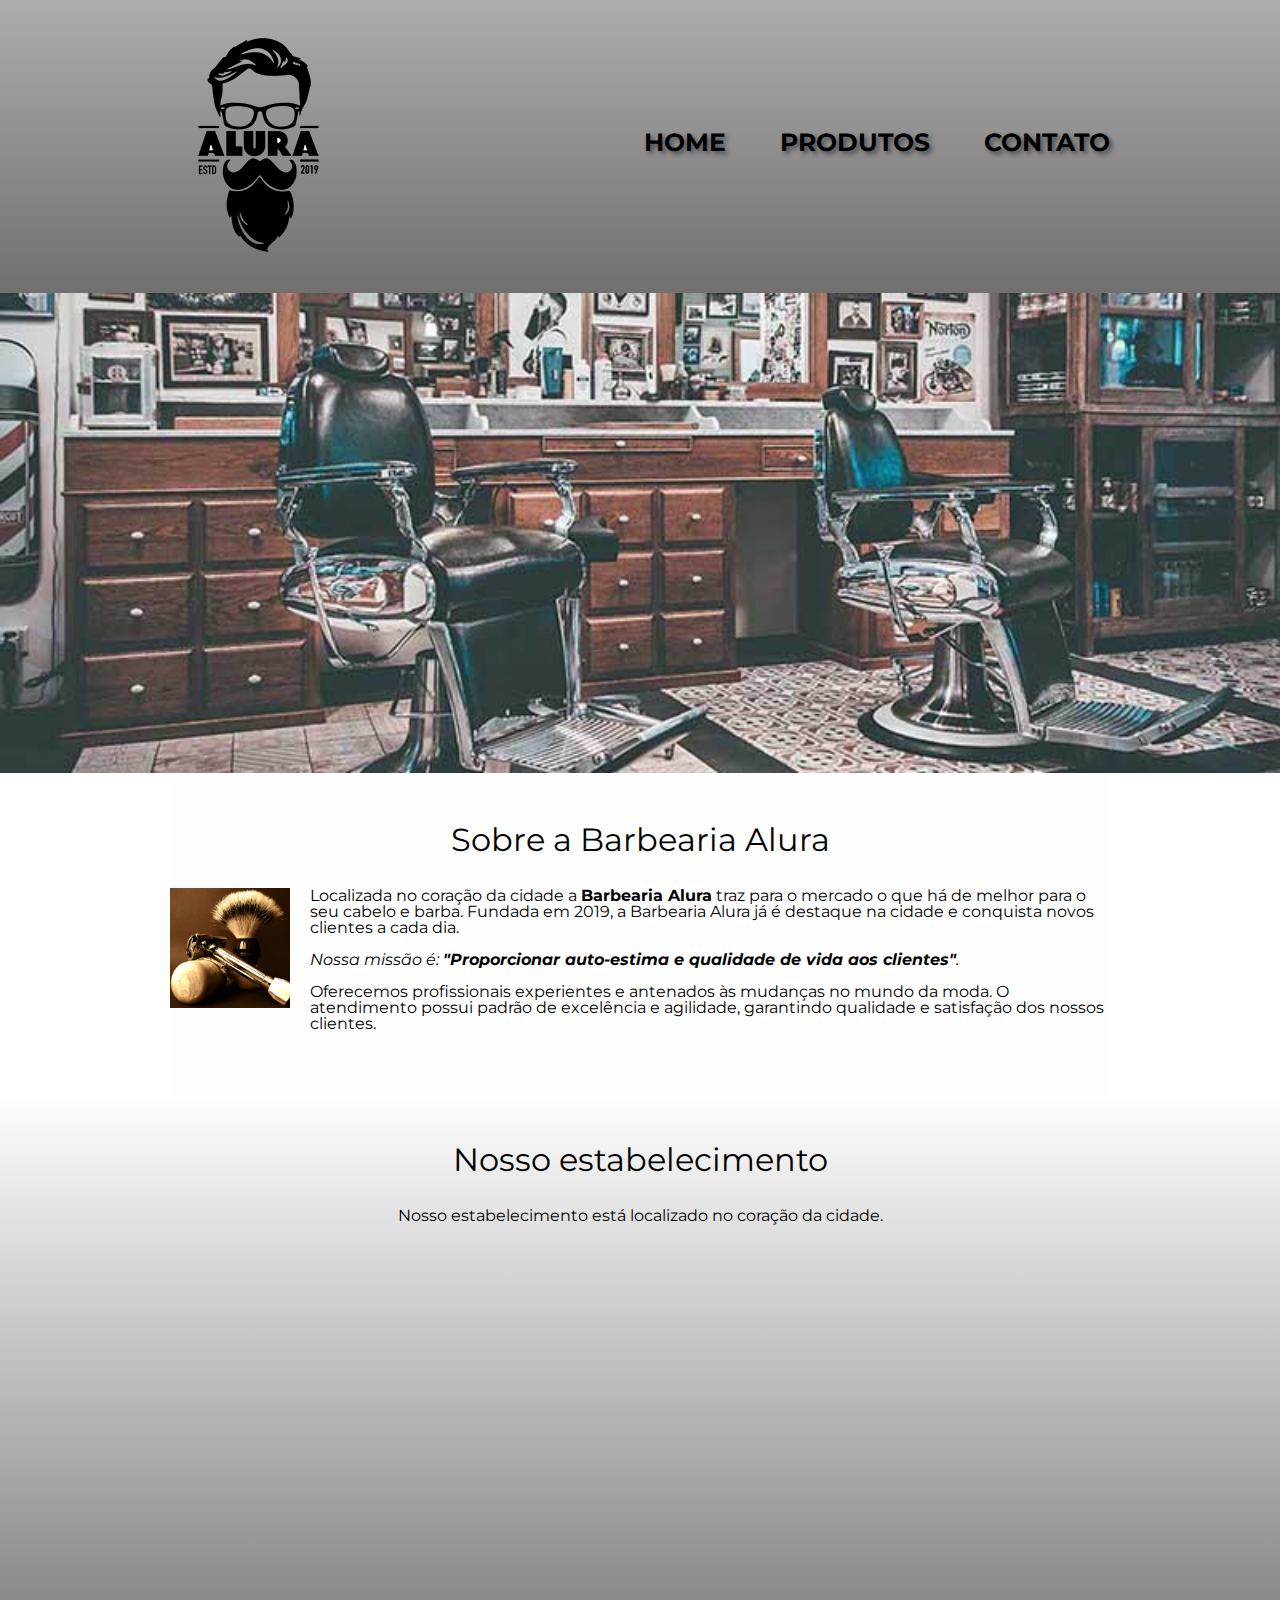
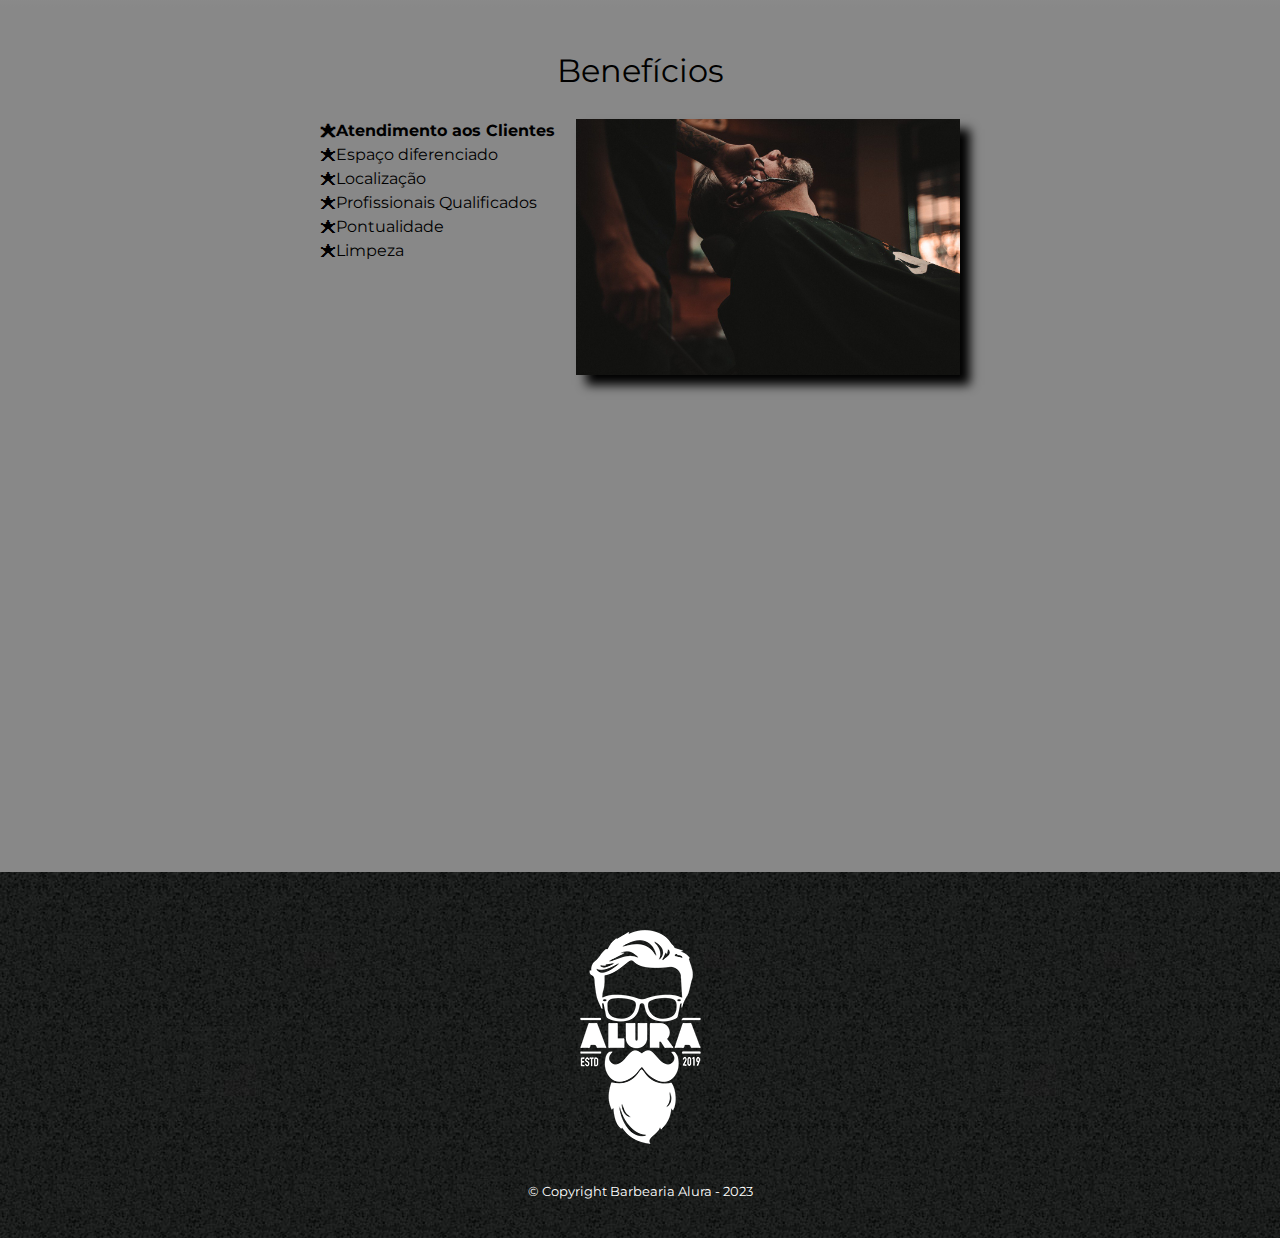
<file: index.html>
<!DOCTYPE html>
<html lang="pt-br">
	<head>
		<meta charset="UTF-8">
		<meta name="viewport" content="width=device-width">
		<title>Barbearia</title>

		<link rel="stylesheet" href="reset.css">
		<link rel="stylesheet" href="style.css">
		<link href="https://fonts.googleapis.com/css?family=Montserrat&display=swap" rel="stylesheet">
	</head>

	<body>
		<header>
			<div class="caixa">
				<h1><img class="logo" src="logo.png" alt="logo da barbearia" width="177" height="250"></h1>

				<nav>
					<ul>
						<li><a href="index.html">Home</a></li>
						<li><a href="produtos.html">Produtos</a></li>
						<li><a href="contato.html">Contato</a></li>
					</ul>
				</nav>
			</div>
		</header>

		<img class="banner" src="banner.jpg">

		<main>
			<section class="principal">
				<h2 class="titulo-principal">Sobre a Barbearia Alura</h2>

				<img class="utensilios" src="utensilios.jpg" alt="Utensilios de um barbeiro.">
		 
				<p>Localizada no coração da cidade a <strong>Barbearia Alura</strong> traz para o mercado o que há de melhor para o seu cabelo e barba. Fundada em 2019, a Barbearia Alura já é destaque na cidade e conquista novos clientes a cada dia.</p>

				<p id="missao"><em>Nossa missão é: <strong>"Proporcionar auto-estima e qualidade de vida aos clientes"</strong>.</em></p>

				<p>Oferecemos profissionais experientes e antenados às mudanças no mundo da moda. O atendimento possui padrão de excelência e agilidade, garantindo qualidade e satisfação dos nossos clientes.</p>
			</section>

			<section class="mapa">
				<h3 class="titulo-principal">Nosso estabelecimento</h3>
				<p>Nosso estabelecimento está localizado no coração da cidade.</p>

				<div class="mapa-conteudo">
					<iframe src="https://www.google.com/maps/embed?pb=!1m18!1m12!1m3!1d3656.4483278365396!2d-46.63466568562861!3d-23.588249068469487!2m3!1f0!2f0!3f0!3m2!1i1024!2i768!4f13.1!3m3!1m2!1s0x94ce5a2b2ed7f3a1%3A0xab35da2f5ca62674!2sCaelum!5e0!3m2!1spt-BR!2sbr!4v1568814489656!5m2!1spt-BR!2sbr" width="100%" height="300" frameborder="0" style="border:0;" allowfullscreen=""></iframe>
				</div>
			</section>

			<section class="beneficios">
				<h3 class="titulo-principal">Benefícios</h3>

				<div class="conteudo-beneficios">
					<ul class="lista-beneficios">
						<li class="itens">Atendimento aos Clientes</li>
						<li class="itens">Espaço diferenciado</li>
						<li class="itens">Localização</li>
						<li class="itens">Profissionais Qualificados</li>
						<li class="itens">Pontualidade</li>
						<li class="itens">Limpeza</li>
					</ul><img src="beneficios.jpg" class="imagem-beneficios">
				</div>

				<div class="video">
					<iframe width="100%" height="315" src="https://www.youtube.com/embed/wcVVXUV0YUY" frameborder="0" allow="accelerometer; autoplay; encrypted-media; gyroscope; picture-in-picture" allowfullscreen></iframe>
				</div>
			</section>
		</main>

		<footer>
			<img src="logo-branco.png">
			<p class="copyright">&copy; Copyright Barbearia Alura - 2023</p>
		</footer>
	</body>
</html>
</file>
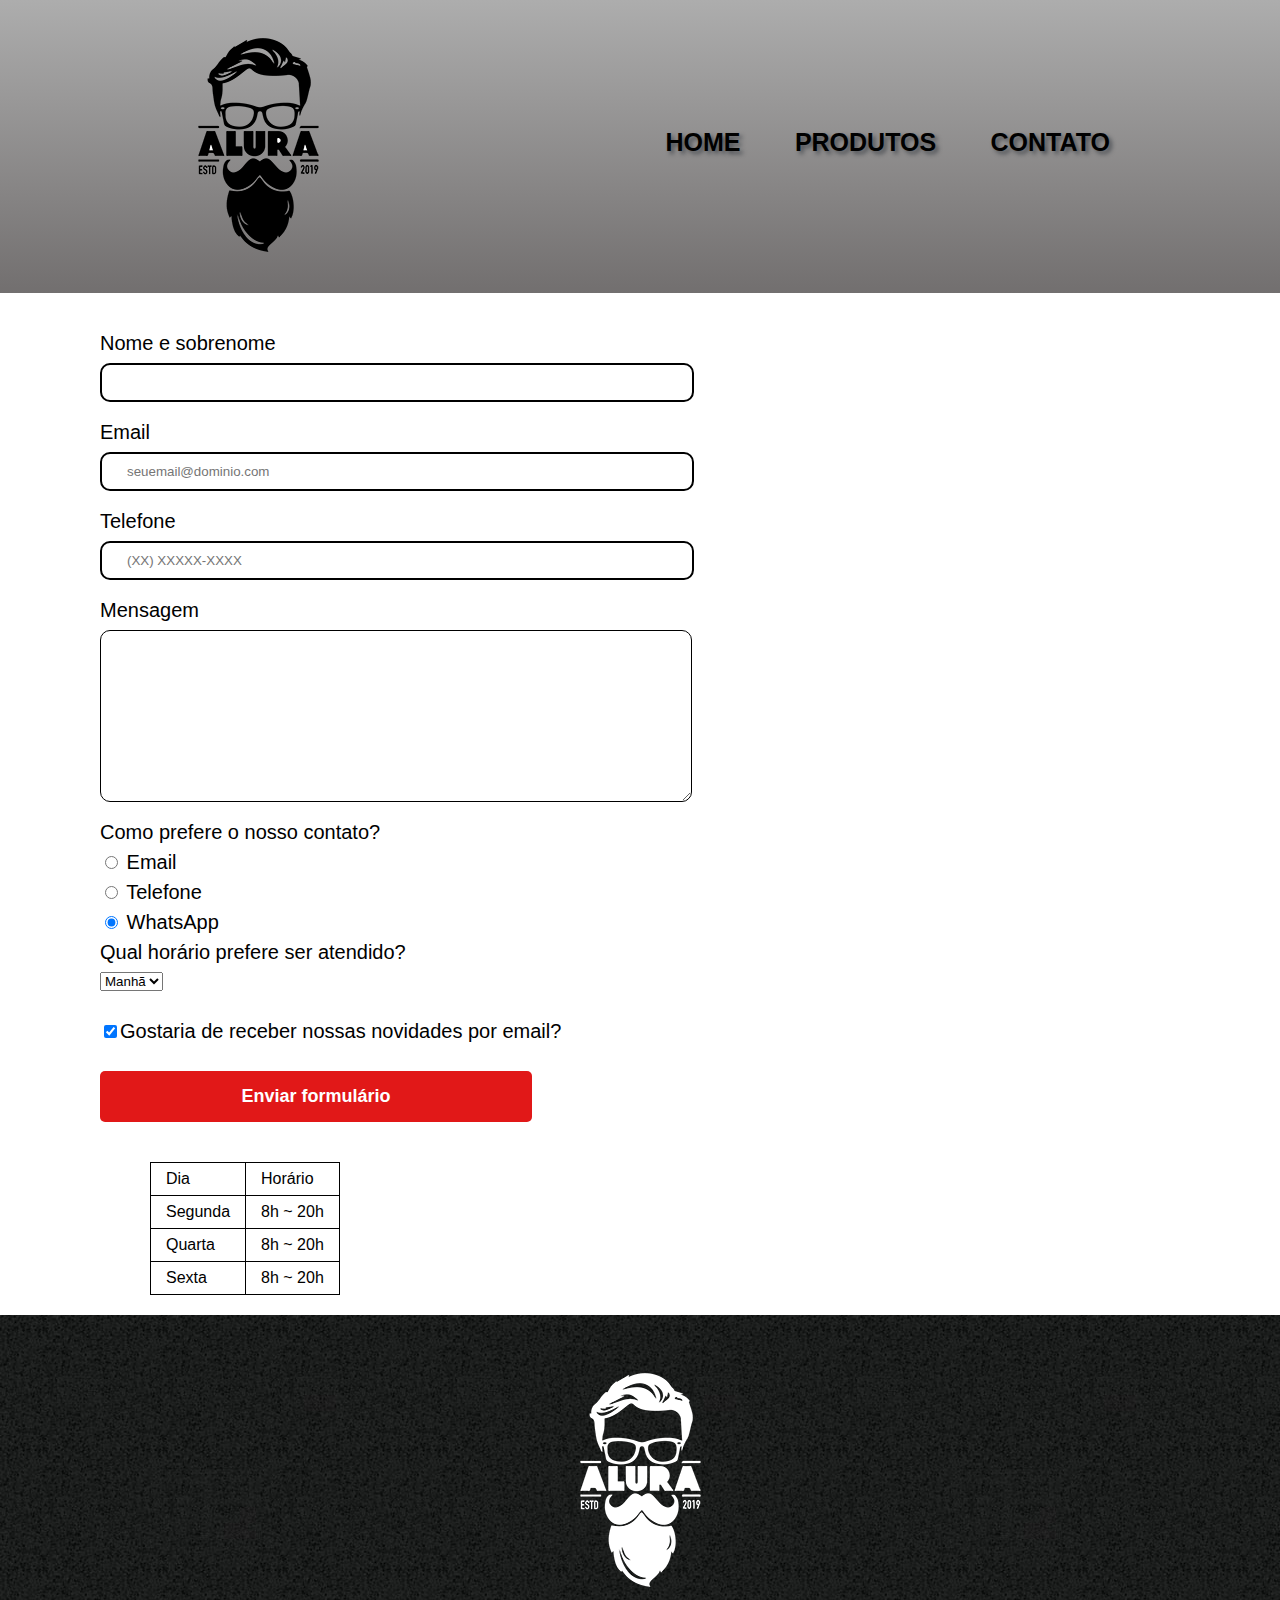
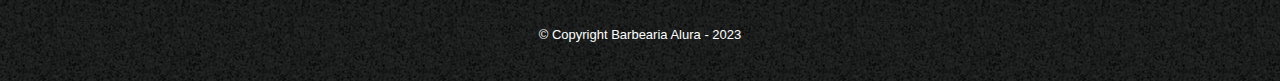
<file: contato.html>
<!DOCTYPE html>
<html>
	<head>
		<meta charset="UTF-8">
		<title>Contato - Barbearia</title>

		<link rel="stylesheet" href="reset.css">
		<link rel="stylesheet" href="style.css">
	</head>
	<body>
		<header>
			<div class="caixa">
				<h1><img src="logo.png" alt="logo da barbearia" width="177" height="250">

				<nav>
					<ul>
						<li><a href="index.html">Home</a></li>
						<li><a href="produtos.html">Produtos</a></li>
						<li><a href="contato.html">Contato</a></li>
					</ul>
				</nav>
			</div>
		</header>

		<main>
			<form>
				<label for="nomesobrenome">Nome e sobrenome</label>
				<input type="text" id="nomesobrenome" class="input-padrao" required>

				<label for="email">Email</label>
				<input type="email" id="email" class="input-padrao" required placeholder="seuemail@dominio.com">

				<label for="telefone">Telefone</label>
				<input type="tel" id="telefone" class="input-padrao" required placeholder="(XX) XXXXX-XXXX">

				<label for="mensagem">Mensagem</label>
				<textarea cols="70" rows="10" id="mensagem" class="input-padrao" required></textarea>

				<fieldset>
					<legend>Como prefere o nosso contato?</legend>
					<label for="radio-email"><input type="radio" name="contato" value="email" id="radio-email"> Email</label>
					
					<label for="radio-telefone"><input type="radio" name="contato" value="telefone" id="radio-telefone"> Telefone</label>
					
					<label for="radio-whatsapp"><input type="radio" name="contato" value="whatsapp" id="radio-whatsapp" checked> WhatsApp</label>
				</fieldset>

				<fieldset>
					<legend>Qual horário prefere ser atendido?</legend>
					<select>
						<option>Manhã</option>
						<option>Tarde</option>
						<option>Noite</option>
					</select>
				</fieldset>

				<label class="checkbox"><input type="checkbox" checked>Gostaria de receber nossas novidades por email?</label>

				<input type="submit" value="Enviar formulário" class="enviar">
			</form>

			<table class="tabela">
				<tr>
					<td>Dia</td>
					<td>Horário</td>
				</tr>
				<tr>
					<td>Segunda</td>
					<td>8h ~ 20h</td>
				</tr>
				<tr>
					<td>Quarta</td>
					<td>8h ~ 20h</td>
				</tr>
				<tr>
					<td>Sexta</td>
					<td>8h ~ 20h</td>
				</tr>
			</table>
		</main>

		<footer>
			<img src="logo-branco.png" alt="Logo da Barbearia Alura">
			<p class="copyright">&copy; Copyright Barbearia Alura - 2023</p>
		</footer>
	</body>
</html>
</file>
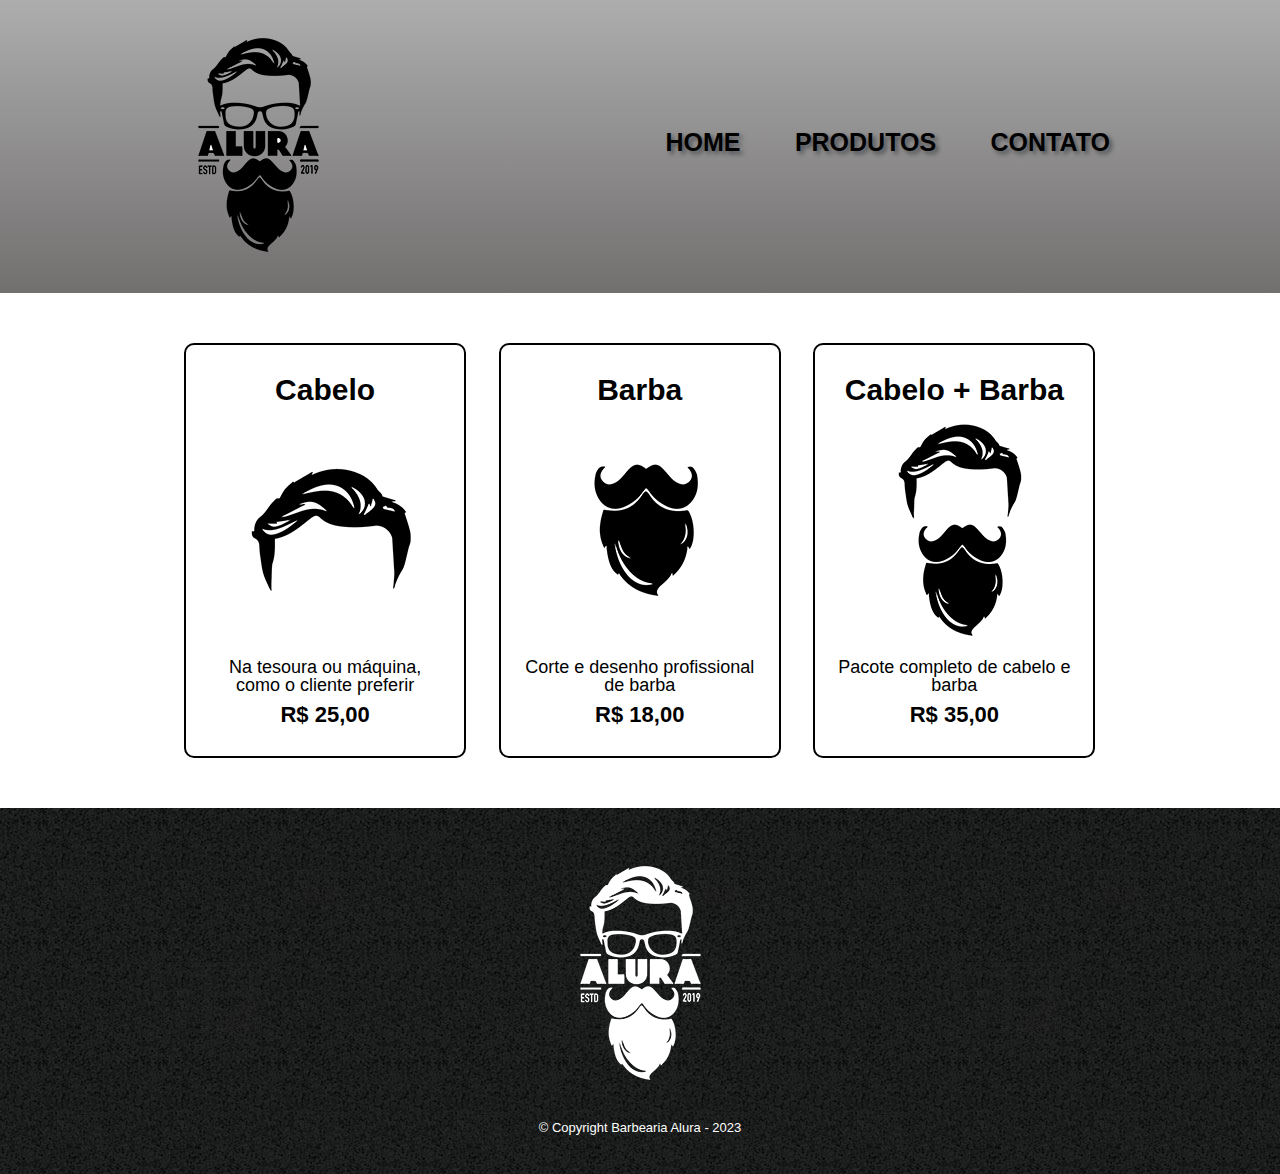
<file: produtos.html>
<!DOCTYPE html>
<html>
	<head>
		<meta charset="UTF-8">
		<title>Produtos - Barbearia</title>

		<link rel="stylesheet" href="reset.css">
		<link rel="stylesheet" href="style.css">
	</head>
	<body>
		<header>
			<div class="caixa">
				<h1><img src="logo.png"></h1>

				<nav>
					<ul>
						<li><a href="index.html">Home</a></li>
						<li><a href="produtos.html">Produtos</a></li>
						<li><a href="contato.html">Contato</a></li>
					</ul>
				</nav>
			</div>
		</header>

		<main>
			<ul class="produtos">
				<li>
					<h2>Cabelo</h2>
					<img src="cabelo.jpg">
					<p class="produto-descricao">Na tesoura ou máquina, como o cliente preferir</p>
					<p class="produto-preco">R$ 25,00</p>
				</li>
				<li>
					<h2>Barba</h2>
					<img src="barba.jpg">
					<p class="produto-descricao">Corte e desenho profissional de barba</p>
					<p class="produto-preco">R$ 18,00</p>
				</li>
				<li>
					<h2>Cabelo + Barba</h2>
					<img src="cabelo+barba.jpg">
					<p class="produto-descricao">Pacote completo de cabelo e barba</p>
					<p class="produto-preco">R$ 35,00</p>
				</li>
			</ul>
		</main>

		<footer>
			<img src="logo-branco.png">
			<p class="copyright">&copy; Copyright Barbearia Alura - 2023</p>
		</footer>
	</body>
</html>
</file>
<file: style.css>
body {
	font-family: 'Montserrat', sans-serif;
}

header {
	background-image: linear-gradient(to bottom, #adadad, #726f6f);
	padding: 20px 0;
}

.caixa {
	position: relative;
	width: 940px;
	margin: 0 auto;
}

nav {
	position: absolute;
	top: 110px;
	right: 0;
}

nav li {
	display: inline;
	margin: 0 0 0 50px;
}

nav a {
	text-transform: uppercase;
	color: #000000;
	font-weight: bold;
	font-size: 25px;
	text-decoration: none;
	text-shadow: 3px 3px 4px rgb(11 20 29 / 50%);
}

nav a:hover {
	color: #C78C19;
	text-decoration: underline;
}

.produtos {
	width: 940px;
	margin: 0 auto;
	padding: 50px 0;
}

.produtos li {
	display: inline-block;
	text-align: center;
	width: 30%;
	vertical-align: top;
	margin: 0 1.5%;
	padding: 30px 20px;
	box-sizing: border-box;
	border: 2px solid #000000;
	border-radius: 10px;
}

.produtos li:hover {
	border-color: #C78C19;
}

.produtos li:active {
	border-color: #088C19;	
}

.produtos li:hover h2 {
	font-size: 34px;
}

.produtos h2 {
	font-size: 30px;
	font-weight: bold;
}

.produto-descricao {
	font-size: 18px;
}

.produto-preco {
	font-size: 22px;
	font-weight: bold;
	margin-top: 10px;
}

footer {
	text-align: center;
	background: url("bg.jpg");
	padding: 40px 0;
}

.copyright {
	color: #FFFFFF;
	font-size: 13px;
	margin: 20px 0 0;
}

form {
	margin: 40px 100px;
}

form label, form legend {
	display:block;
	font-size: 20px;
	margin: 0 0 10px;
}

.input-padrao {
	display: block;
	margin: 0 0 20px;
	padding: 10px 25px;
	width: 50%;
	border-radius: 10px;
	border-color: #000000;
	border-style: double;
}

.checkbox {
	margin: 30px 0px ;
}

.enviar {
	width:40%;
	padding: 15px 0;
	background: #e11818;
	color: white;
	font-weight: bold;
	font-size: 18px;
	border: none;
	border-radius: 5px;
	transition: 1s all;
	cursor: pointer;
}

.enviar:hover {
	background: darkorange;
	transform: scale(1.1);
}

table {
	margin: 20px 0 40px;
}

.tabela{
	margin: 20px 150px;
}

thead {
	background: #555555;
	color: white;
	font-weight: bold;
}

td, th {
	border: 1px solid #000000;
	padding: 8px 15px;
}


/* css da página inicial */
.banner {
	width:100%;
}

.titulo-principal {
	text-align: center;
	font-size: 2em;
	margin: 0 0 1em;
	clear: left;
}

.principal {
	padding: 3em 0;
	background: #FEFEFE;
	width: 940px;
	margin: 0 auto;
}

.principal p {
	margin: 0 0 1em;
}

.principal strong {
	font-weight: bold;
}

.principal em {
	font-style: italic;
}

.utensilios {
	width: 120px;
	float: left;
	margin: 0 20px 20px 0;
}

.mapa {
	padding: 3em 0;
	background: linear-gradient(#FEFEFE, #888888);
}

.mapa-conteudo {
	width: 940px;
	margin: 0 auto;
}

.mapa p {
	margin: 0 0 2em;
	text-align: center;
}

.beneficios {
	padding: 3em 0;
	background: #888888;
}

.conteudo-beneficios {
	width: 640px;
	margin: 0 auto;
}

.lista-beneficios {
	width: 40%;
	display: inline-block;
	vertical-align: top;
}

.itens {
	line-height: 1.5;
}

.itens:first-child {
	font-weight: bold;
}

.itens:before {
	content: "🟊";
}

.imagem-beneficios {
	width: 60%;
	opacity: 1;
	transition: 400ms;
	box-shadow: 10px 10px 10px 0 #000000;
}

.imagem-beneficios:hover {
	opacity: 0.3;
}

.video {
	width: 560px;
	margin: 4em auto;
}

@media screen and (max-width: 480px) {
	.caixa, .principal, .conteudo-beneficios, .mapa-conteudo, .video {
		width: auto;
	}

	h1 {
		text-align: center;
	}

	nav {
		position: static;
	}

	.lista-beneficios, .imagem-beneficios {
		width: 100%;
	}
}
</file>
